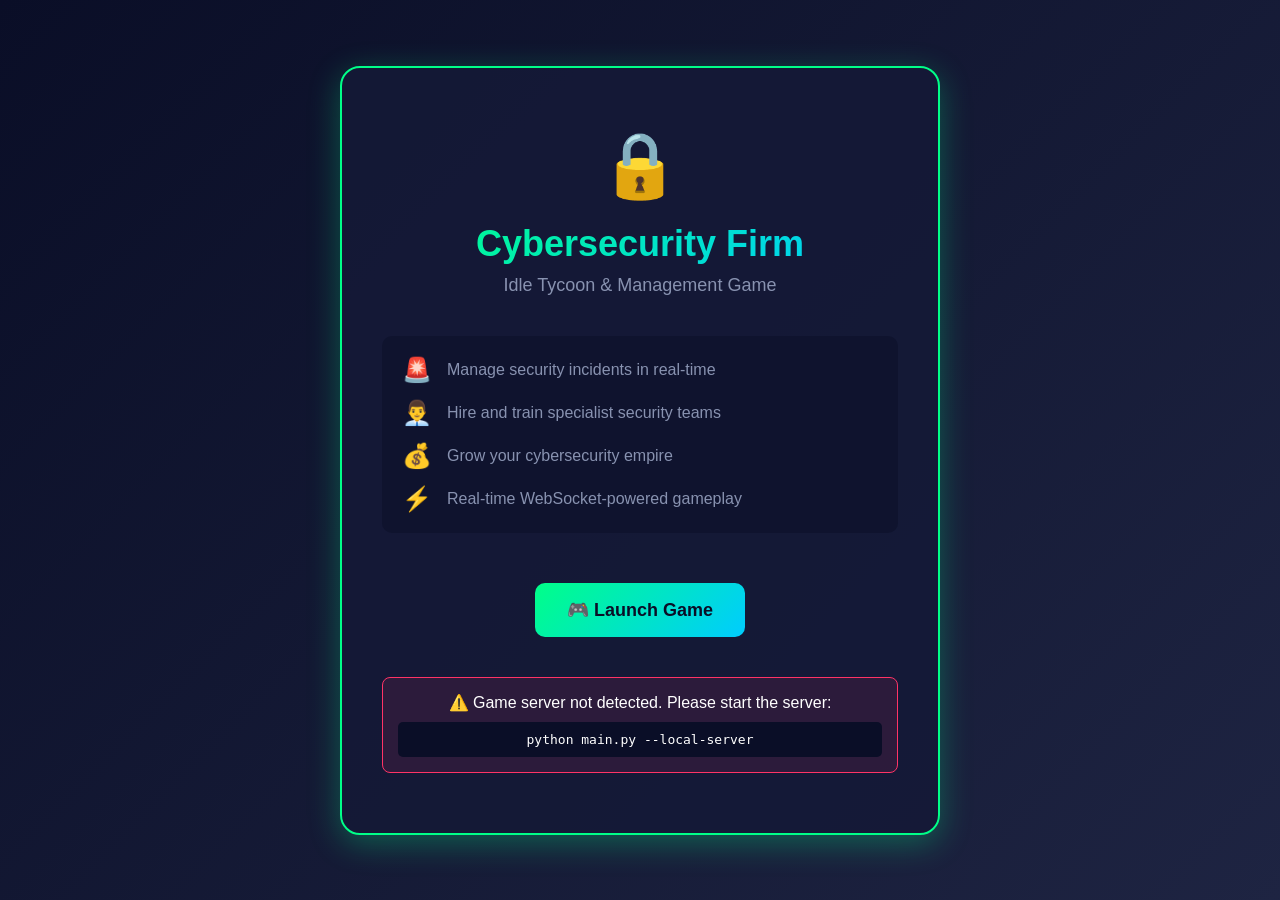
<file: web_ui/index.html>
<!DOCTYPE html>
<html lang="en">
<head>
    <meta charset="UTF-8">
    <meta name="viewport" content="width=device-width, initial-scale=1.0">
    <title>Cybersecurity Firm - Game Launcher</title>
    <style>
        * {
            margin: 0;
            padding: 0;
            box-sizing: border-box;
        }

        body {
            font-family: 'Segoe UI', Tahoma, Geneva, Verdana, sans-serif;
            background: linear-gradient(135deg, #0a0e27 0%, #1e2442 100%);
            color: #ffffff;
            display: flex;
            align-items: center;
            justify-content: center;
            min-height: 100vh;
            padding: 20px;
        }

        .launcher {
            background: rgba(21, 25, 55, 0.9);
            border: 2px solid #00ff88;
            border-radius: 20px;
            padding: 60px 40px;
            max-width: 600px;
            width: 100%;
            box-shadow: 0 8px 32px rgba(0, 255, 136, 0.3);
            text-align: center;
        }

        .logo {
            font-size: 64px;
            margin-bottom: 20px;
        }

        h1 {
            font-size: 36px;
            margin-bottom: 10px;
            background: linear-gradient(135deg, #00ff88, #00ccff);
            -webkit-background-clip: text;
            -webkit-text-fill-color: transparent;
        }

        .subtitle {
            color: #8892b0;
            font-size: 18px;
            margin-bottom: 40px;
        }

        .features {
            text-align: left;
            margin-bottom: 40px;
            padding: 20px;
            background: rgba(10, 14, 39, 0.5);
            border-radius: 10px;
        }

        .feature {
            display: flex;
            align-items: center;
            gap: 15px;
            margin-bottom: 15px;
            color: #8892b0;
        }

        .feature-icon {
            font-size: 24px;
        }

        .feature:last-child {
            margin-bottom: 0;
        }

        .btn {
            display: inline-block;
            padding: 16px 32px;
            background: linear-gradient(135deg, #00ff88, #00ccff);
            color: #0a0e27;
            border: none;
            border-radius: 10px;
            font-size: 18px;
            font-weight: bold;
            cursor: pointer;
            text-decoration: none;
            transition: all 0.3s ease;
            margin: 10px;
        }

        .btn:hover {
            transform: translateY(-3px);
            box-shadow: 0 8px 20px rgba(0, 255, 136, 0.5);
        }

        .status {
            margin-top: 30px;
            padding: 15px;
            background: rgba(255, 51, 102, 0.1);
            border: 1px solid #ff3366;
            border-radius: 8px;
            display: none;
        }

        .status.checking {
            display: block;
            background: rgba(255, 204, 0, 0.1);
            border-color: #ffcc00;
        }

        .status.connected {
            display: block;
            background: rgba(0, 255, 136, 0.1);
            border-color: #00ff88;
        }

        .status.error {
            display: block;
        }

        .spinner {
            display: inline-block;
            width: 16px;
            height: 16px;
            border: 2px solid rgba(255, 255, 255, 0.3);
            border-top-color: #00ff88;
            border-radius: 50%;
            animation: spin 1s linear infinite;
            margin-right: 10px;
        }

        @keyframes spin {
            to { transform: rotate(360deg); }
        }
    </style>
</head>
<body>
    <div class="launcher">
        <div class="logo">🔒</div>
        <h1>Cybersecurity Firm</h1>
        <p class="subtitle">Idle Tycoon & Management Game</p>

        <div class="features">
            <div class="feature">
                <span class="feature-icon">🚨</span>
                <span>Manage security incidents in real-time</span>
            </div>
            <div class="feature">
                <span class="feature-icon">👨‍💼</span>
                <span>Hire and train specialist security teams</span>
            </div>
            <div class="feature">
                <span class="feature-icon">💰</span>
                <span>Grow your cybersecurity empire</span>
            </div>
            <div class="feature">
                <span class="feature-icon">⚡</span>
                <span>Real-time WebSocket-powered gameplay</span>
            </div>
        </div>

        <a href="game.html" class="btn">🎮 Launch Game</a>

        <div id="status" class="status">
            <span id="status-text"></span>
        </div>
    </div>

    <script>
        // Check if game server is running
        const statusEl = document.getElementById('status');
        const statusText = document.getElementById('status-text');

        function checkServer() {
            statusEl.className = 'status checking';
            statusText.innerHTML = '<span class="spinner"></span>Checking game server...';

            const ws = new WebSocket(`ws://${window.location.hostname}:8765`);
            
            ws.onopen = () => {
                statusEl.className = 'status connected';
                statusText.textContent = '✅ Game server is running! Click above to play.';
                ws.close();
            };

            ws.onerror = () => {
                statusEl.className = 'status error';
                statusText.innerHTML = '⚠️ Game server not detected. Please start the server:<br><code style="display:block;margin-top:10px;padding:10px;background:#0a0e27;border-radius:5px;">python main.py --local-server</code>';
            };
        }

        // Check on page load
        checkServer();
    </script>
</body>
</html>
</file>
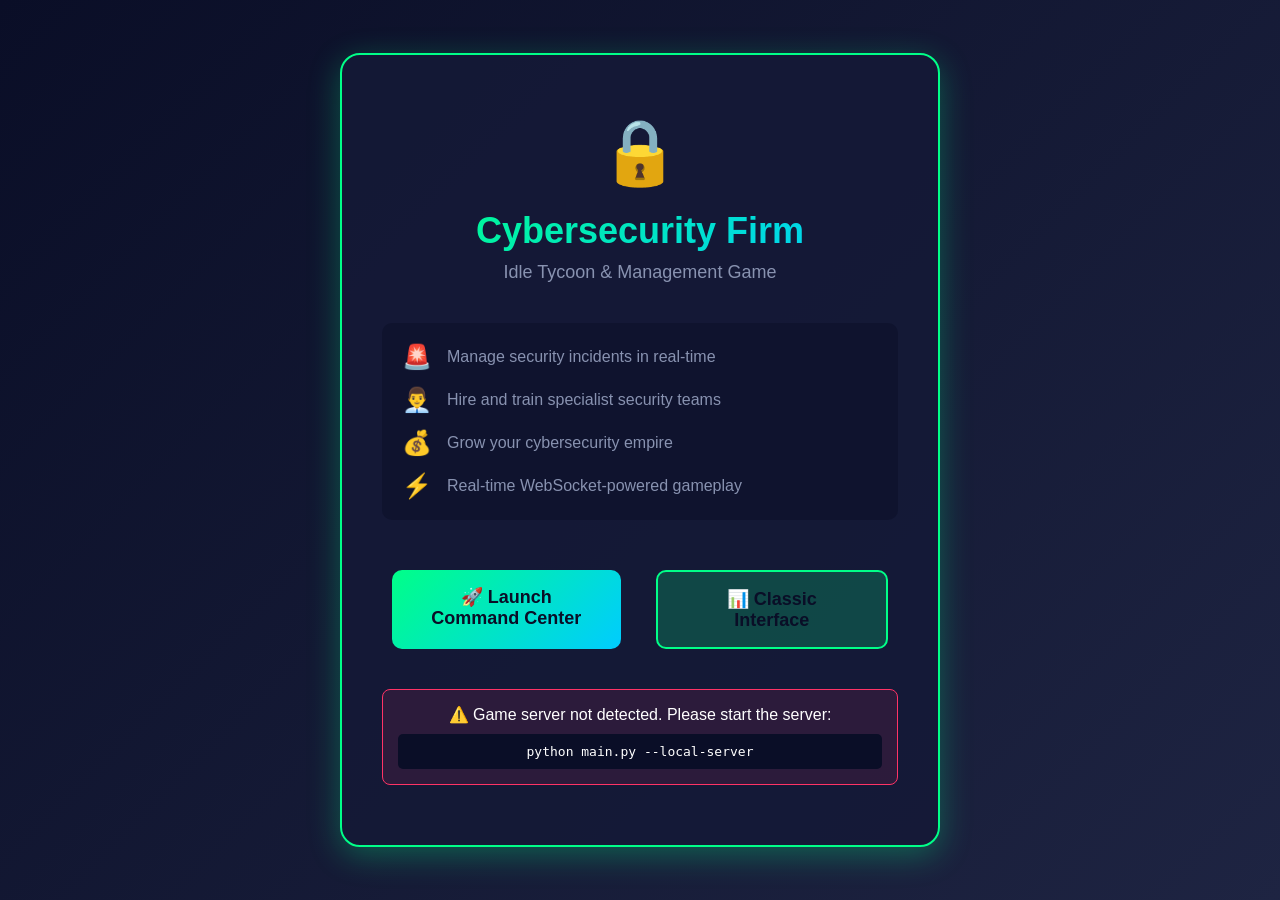
<file: ui/game/index.html>
<!DOCTYPE html>
<html lang="en">
<head>
    <meta charset="UTF-8">
    <meta name="viewport" content="width=device-width, initial-scale=1.0">
    <title>Cybersecurity Firm - Game Launcher</title>
    <style>
        * {
            margin: 0;
            padding: 0;
            box-sizing: border-box;
        }

        body {
            font-family: 'Segoe UI', Tahoma, Geneva, Verdana, sans-serif;
            background: linear-gradient(135deg, #0a0e27 0%, #1e2442 100%);
            color: #ffffff;
            display: flex;
            align-items: center;
            justify-content: center;
            min-height: 100vh;
            padding: 20px;
        }

        .launcher {
            background: rgba(21, 25, 55, 0.9);
            border: 2px solid #00ff88;
            border-radius: 20px;
            padding: 60px 40px;
            max-width: 600px;
            width: 100%;
            box-shadow: 0 8px 32px rgba(0, 255, 136, 0.3);
            text-align: center;
        }

        .logo {
            font-size: 64px;
            margin-bottom: 20px;
        }

        h1 {
            font-size: 36px;
            margin-bottom: 10px;
            background: linear-gradient(135deg, #00ff88, #00ccff);
            -webkit-background-clip: text;
            -webkit-text-fill-color: transparent;
        }

        .subtitle {
            color: #8892b0;
            font-size: 18px;
            margin-bottom: 40px;
        }

        .features {
            text-align: left;
            margin-bottom: 40px;
            padding: 20px;
            background: rgba(10, 14, 39, 0.5);
            border-radius: 10px;
        }

        .feature {
            display: flex;
            align-items: center;
            gap: 15px;
            margin-bottom: 15px;
            color: #8892b0;
        }

        .feature-icon {
            font-size: 24px;
        }

        .feature:last-child {
            margin-bottom: 0;
        }

        .btn {
            display: inline-block;
            padding: 16px 32px;
            background: linear-gradient(135deg, #00ff88, #00ccff);
            color: #0a0e27;
            border: none;
            border-radius: 10px;
            font-size: 18px;
            font-weight: bold;
            cursor: pointer;
            text-decoration: none;
            transition: all 0.3s ease;
            margin: 10px;
        }

        .btn:hover {
            transform: translateY(-3px);
            box-shadow: 0 8px 20px rgba(0, 255, 136, 0.5);
        }

        .status {
            margin-top: 30px;
            padding: 15px;
            background: rgba(255, 51, 102, 0.1);
            border: 1px solid #ff3366;
            border-radius: 8px;
            display: none;
        }

        .status.checking {
            display: block;
            background: rgba(255, 204, 0, 0.1);
            border-color: #ffcc00;
        }

        .status.connected {
            display: block;
            background: rgba(0, 255, 136, 0.1);
            border-color: #00ff88;
        }

        .status.error {
            display: block;
        }

        .spinner {
            display: inline-block;
            width: 16px;
            height: 16px;
            border: 2px solid rgba(255, 255, 255, 0.3);
            border-top-color: #00ff88;
            border-radius: 50%;
            animation: spin 1s linear infinite;
            margin-right: 10px;
        }

        @keyframes spin {
            to { transform: rotate(360deg); }
        }
    </style>
</head>
<body>
    <div class="launcher">
        <div class="logo">🔒</div>
        <h1>Cybersecurity Firm</h1>
        <p class="subtitle">Idle Tycoon & Management Game</p>

        <div class="features">
            <div class="feature">
                <span class="feature-icon">🚨</span>
                <span>Manage security incidents in real-time</span>
            </div>
            <div class="feature">
                <span class="feature-icon">👨‍💼</span>
                <span>Hire and train specialist security teams</span>
            </div>
            <div class="feature">
                <span class="feature-icon">💰</span>
                <span>Grow your cybersecurity empire</span>
            </div>
            <div class="feature">
                <span class="feature-icon">⚡</span>
                <span>Real-time WebSocket-powered gameplay</span>
            </div>
        </div>

        <div style="display: flex; gap: 15px; margin: 30px 0;">
            <a href="command-center.html" class="btn" style="flex: 1; background: linear-gradient(135deg, #00ff88, #00ccff); font-size: 18px;">
                🚀 Launch Command Center
            </a>
            <a href="game.html" class="btn" style="flex: 1; background: rgba(0, 255, 136, 0.2); border: 2px solid #00ff88;">
                📊 Classic Interface
            </a>
        </div>

        <div id="status" class="status">
            <span id="status-text"></span>
        </div>
    </div>

    <script>
        // Check if game server is running
        const statusEl = document.getElementById('status');
        const statusText = document.getElementById('status-text');

        function checkServer() {
            statusEl.className = 'status checking';
            statusText.innerHTML = '<span class="spinner"></span>Checking game server...';

            const ws = new WebSocket(`ws://${window.location.hostname}:8765`);
            
            ws.onopen = () => {
                statusEl.className = 'status connected';
                statusText.textContent = '✅ Game server is running! Click above to play.';
                ws.close();
            };

            ws.onerror = () => {
                statusEl.className = 'status error';
                statusText.innerHTML = '⚠️ Game server not detected. Please start the server:<br><code style="display:block;margin-top:10px;padding:10px;background:#0a0e27;border-radius:5px;">python main.py --local-server</code>';
            };
        }

        // Check on page load
        checkServer();
    </script>
</body>
</html>
</file>
